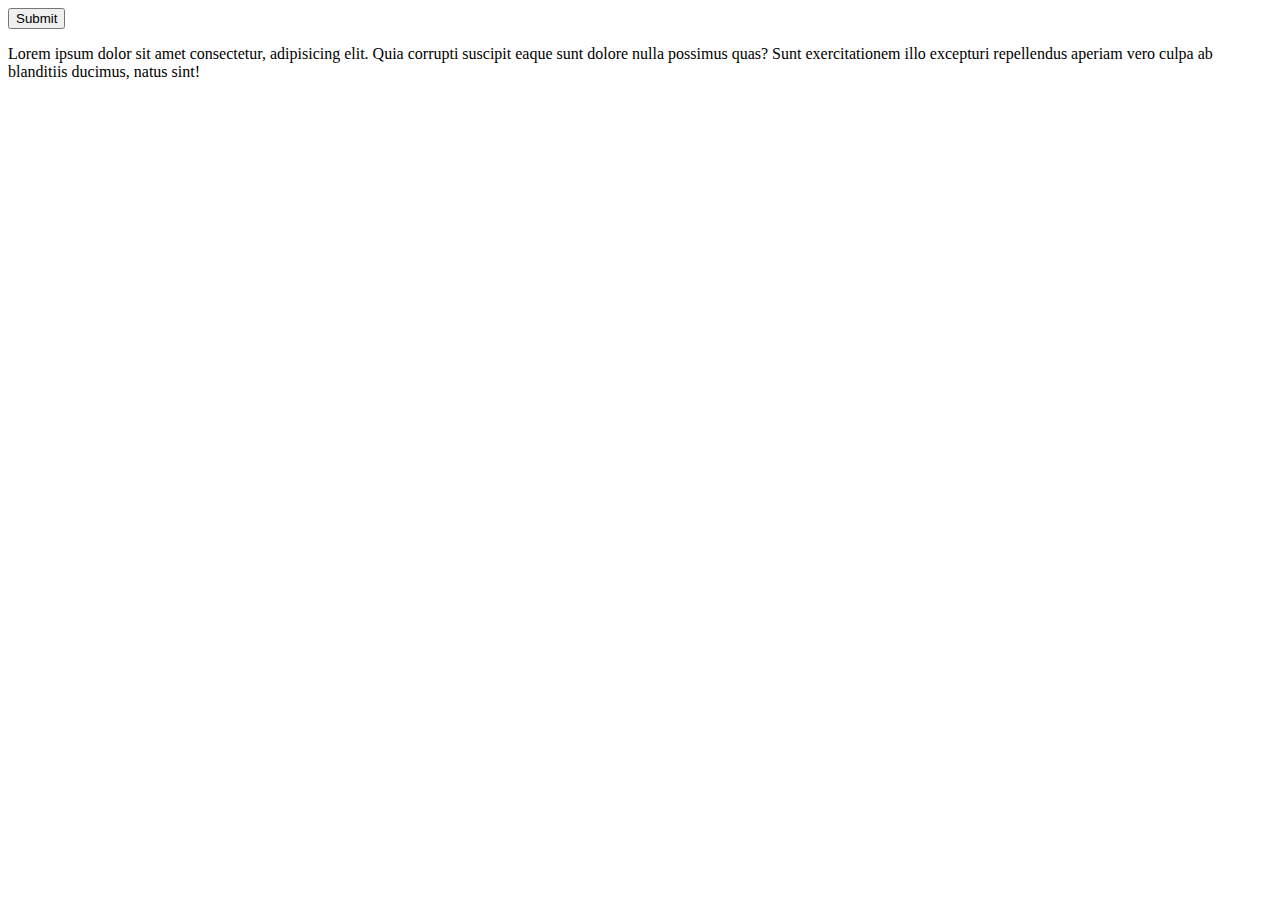
<file: index21.html>
<!DOCTYPE html>
<html lang="en">
<head>
    <meta charset="UTF-8">
    <meta name="viewport" content="width=device-width, initial-scale=1.0">
    <title>Document</title>
</head>
<body>
    <button id="btn">Submit</button>
    <p class="text">Lorem ipsum dolor sit amet consectetur, adipisicing elit. Quia corrupti suscipit eaque sunt dolore nulla possimus 
        quas? Sunt exercitationem illo excepturi repellendus aperiam vero culpa ab blanditiis ducimus, natus sint!</p>
    <script src="script21.js"></script>
</body>
</html>
</file>
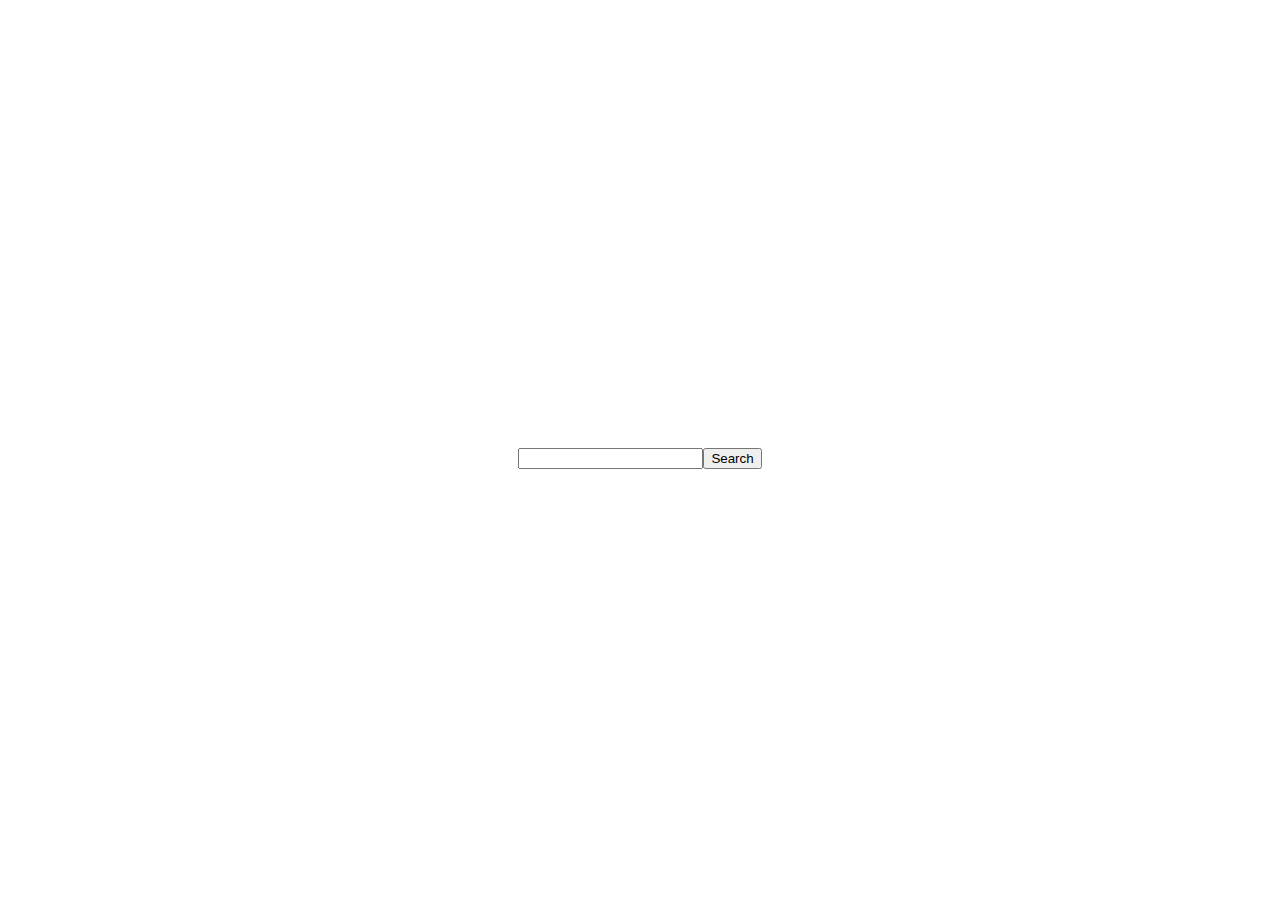
<file: index_22.html>
<!DOCTYPE html>
<html lang="en">
<head>
    <meta charset="UTF-8">
    <meta name="viewport" content="width=device-width, initial-scale=1.0">
    <title>Document</title>
    <link rel="stylesheet" href="style_22.css">
</head>
<body>
    <div class="container">
        <input id="inp" type="text">
        <button id="btn">Search</button>
    </div>
    <div id="movies">
    </div>
    <script src="script_22.js"></script>
</body>
</html>
</file>
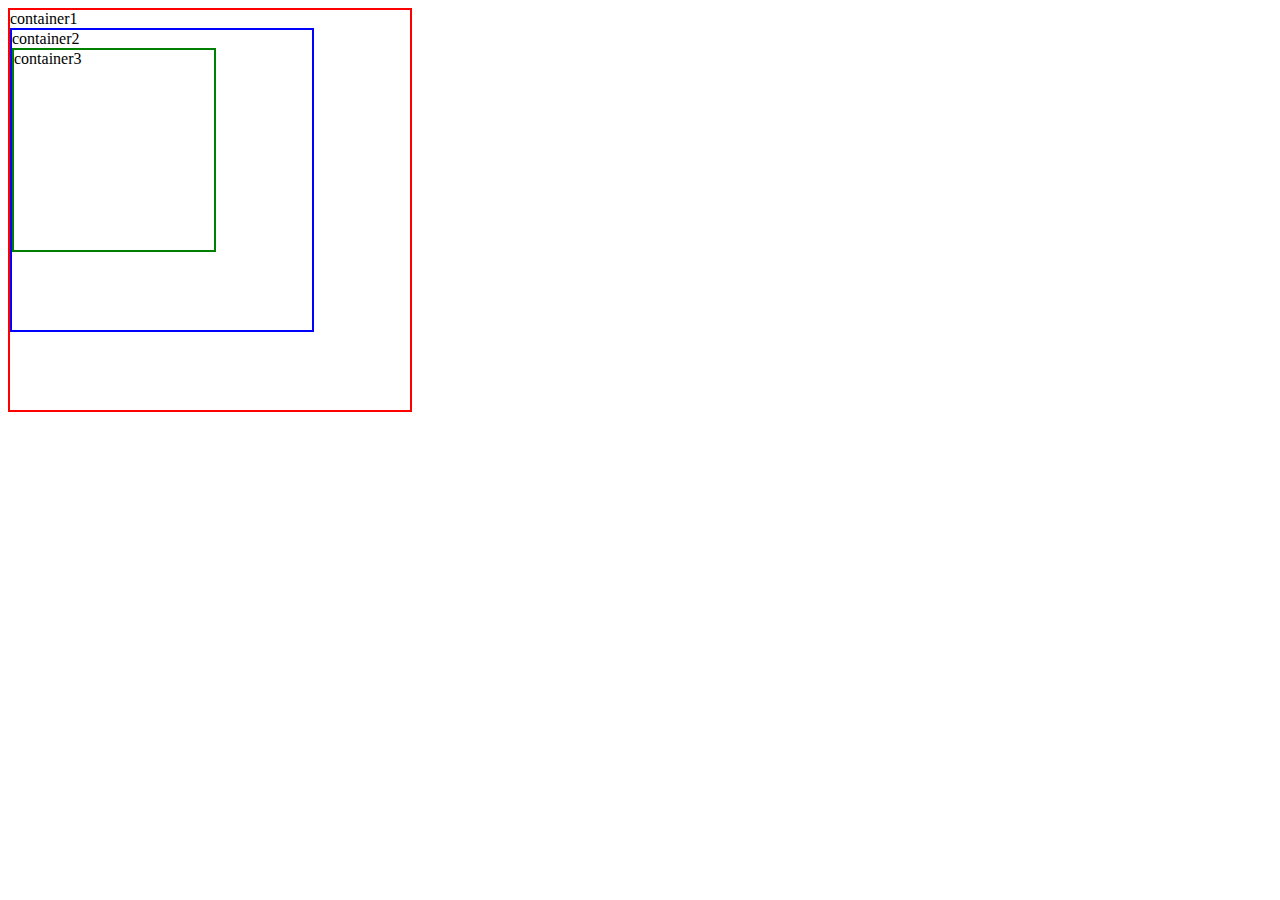
<file: index_24.html>
<!DOCTYPE html>
<html lang="en">
<head>
    <meta charset="UTF-8">
    <meta name="viewport" content="width=device-width, initial-scale=1.0">
    <title>Document</title>
    <link rel="stylesheet" href="style_24.css">
</head>
<body>
    <div class="container1" id="container1">
        container1
        <div class="container2" id="container2">
            container2
            <div class="container3" id="container3">
                container3
            </div>
        </div>
    </div>
    <script src="script_24.js"></script>
</body>
</html>
</file>
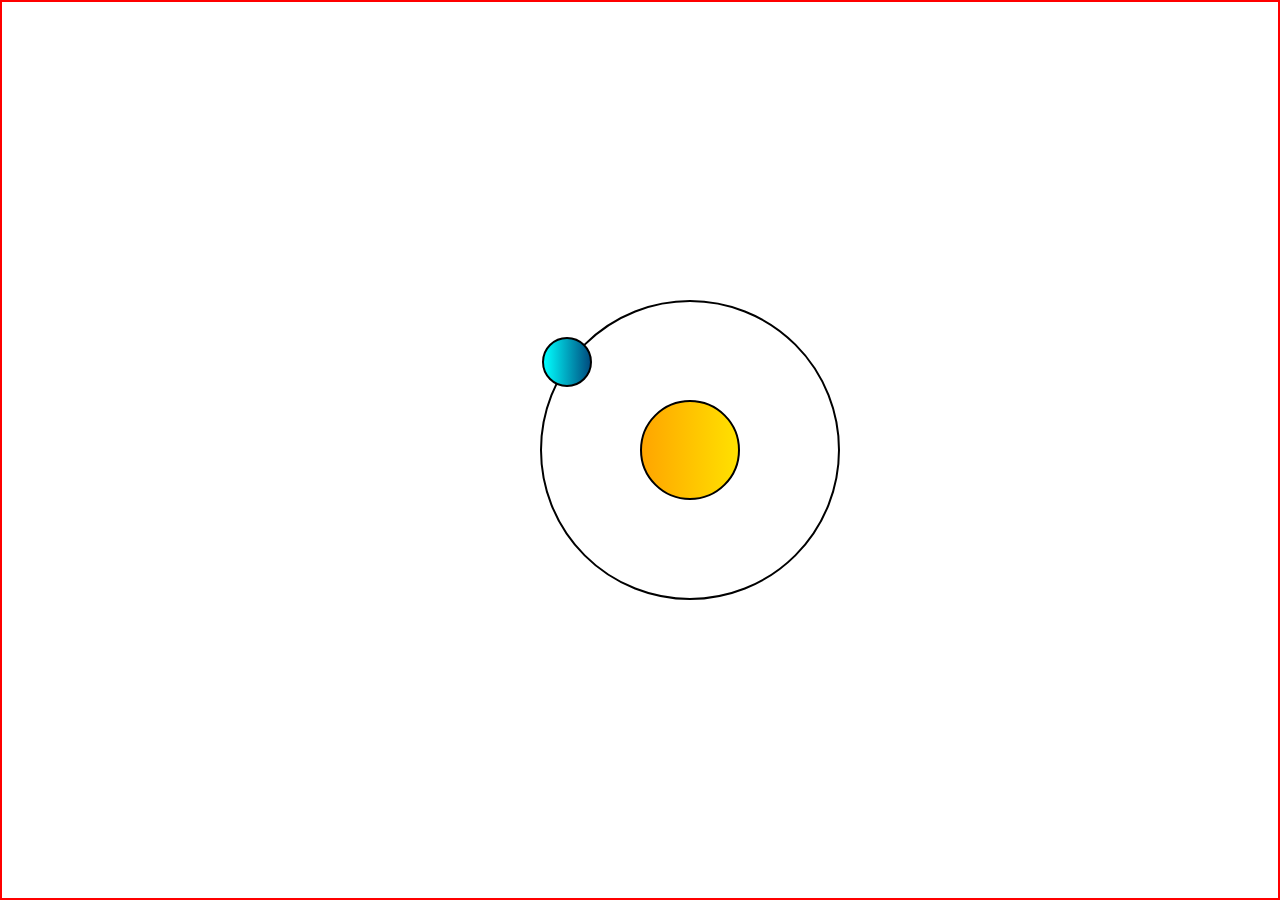
<file: Ss.html>
<!DOCTYPE html>
<html lang="en">
<head>
    <meta charset="UTF-8">
    <meta name="viewport" content="width=device-width, initial-scale=1.0">
    <title>Document</title>
</head>
<link rel="stylesheet" href="styles.css">
<body>
    <div class="container">
        <div class="sun"></div>
        <div class="orbit1">
            <div class="planet"></div>
        </div>
        <!-- <div class="orbit2"></div> -->
    </div>
    
</body>
</html>
</file>
<file: style_22.css>
.container{
    display: flex;
    justify-content: center;
    align-items: center;
    height: 100vh;
}
.movies{
    display: flex;
    flex-wrap: wrap;
}
.img{
    height: 300px;
    width: 300px;
    margin: 10px;
}
</file>
<file: style_24.css>
.container1{
    border: 2px solid red;
    height: 400px;
    width: 400px;
}
.container2{
    border: 2px solid blue;
    height: 300px;
    width: 300px;
}
.container3{
    border: 2px solid green;
    height: 200px;
    width: 200px;
}
</file>
<file: styles.css>
*{
    margin: 0;
    padding: 0;
    box-sizing: border-box;

}
/* body{
    background-color: black;
} */
.container{
    display: flex;
    flex-direction: row;
    justify-content: center;
    align-items: center;
    border: 2px solid red;
    height: 100vh;
    width: 100vw;

}
.sun{
    border: 2px solid black;
    height: 100px;
    width: 100px;
    position: relative;
    left: 200px;
    border-radius: 50%;
    background-image: linear-gradient(to left,rgb(255, 225, 0),orange);
}
.orbit1{
    border: 2px solid black;
    height: 300px;
    width: 300px;
    border-radius: 50%;
    animation-name:solar ;
    animation-timing-function: ease;
    animation-duration: 10s;
    animation-iteration-count: infinite;
    animation-timing-function:ease-in-out;
}
.planet{
    border: 2px solid black;
    height: 50px;
    width: 50px;
    border-radius:50% ;
    position: relative;
    top:35px;
    background-image:  linear-gradient(to left,rgb(0, 77, 128),aqua);
}
/* .orbit2{
    border: 2px solid black;
    height: 450px;
    width: 450px;
} */
@keyframes  solar{
    from{
        transform: rotate(0deg);
    }
    to{
        transform: rotate(360deg);
    }
    
}
</file>
